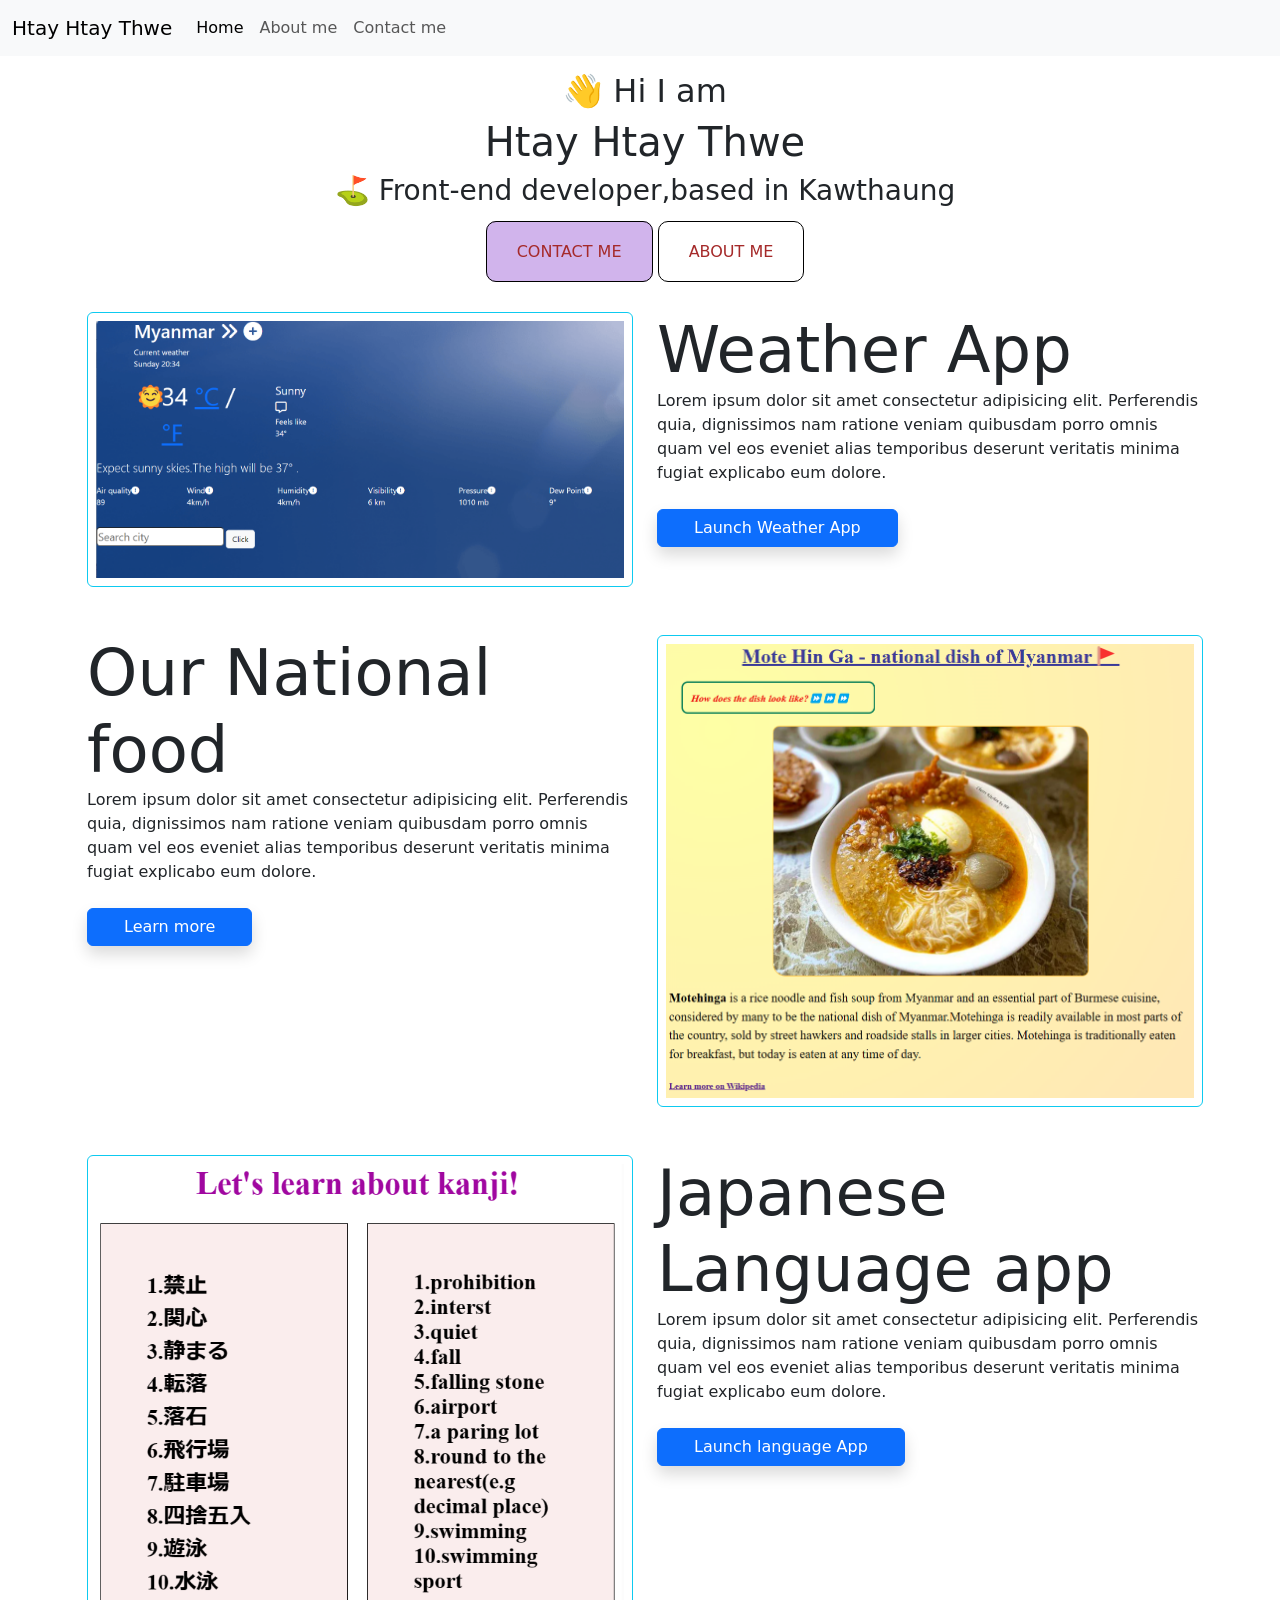
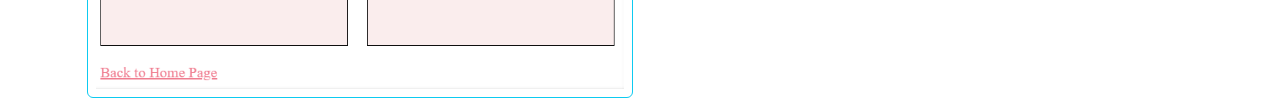
<file: index.html>
<!DOCTYPE html>
<html lang="en">
   <head>
     <meta charset="UTF-8" />
     <meta http-equiv="X-UA-Compatible" content="IE=edge" />
     <meta name="viewport" content="width=device-width, initial-scale=1.0" />
     <meta name="description" content="the mentions of apps" />
     <title>Htay Htay Thwe</title>
 
     <link
       href="https://cdn.jsdelivr.net/npm/bootstrap@5.3.0-alpha3/dist/css/bootstrap.min.css"
       rel="stylesheet"
       integrity="sha384-KK94CHFLLe+nY2dmCWGMq91rCGa5gtU4mk92HdvYe+M/SXH301p5ILy+dN9+nJOZ"
       crossorigin="anonymous"
     />
     <script
       src="https://cdn.jsdelivr.net/npm/@popperjs/core@2.11.7/dist/umd/popper.min.js"
       integrity="sha384-zYPOMqeu1DAVkHiLqWBUTcbYfZ8osu1Nd6Z89ify25QV9guujx43ITvfi12/QExE"
       crossorigin="anonymous"
     ></script>
     <script
       src="https://cdn.jsdelivr.net/npm/bootstrap@5.3.0-alpha3/dist/js/bootstrap.min.js"
       integrity="sha384-Y4oOpwW3duJdCWv5ly8SCFYWqFDsfob/3GkgExXKV4idmbt98QcxXYs9UoXAB7BZ"
       crossorigin="anonymous"
     ></script>
     <link rel="stylesheet" href="./style.css" />
     <style>
    body{
      margin-left: 10px;
    }
    </style>
  </head>
  <body>
    <nav class="navbar navbar-expand-lg bg-body-tertiary fixed-top">
      <div class="container-fluid">
        <a class="navbar-brand" href="#">Htay Htay Thwe</a>
        <button class="navbar-toggler" type="button" data-bs-toggle="collapse" data-bs-target="#navbarNav" aria-controls="navbarNav" aria-expanded="false" aria-label="Toggle navigation">
          <span class="navbar-toggler-icon"></span>
        </button>
        <div class="collapse navbar-collapse" id="navbarNav">
          <ul class="navbar-nav">
            <li class="nav-item">
              <a class="nav-link active" aria-current="page" href="index.html">Home</a>
            </li>
            <li class="nav-item">
              <a class="nav-link" href=""about.html>About me</a>
            </li>
            <li class="nav-item">
              <a class="nav-link" href="about.html#contact">Contact me</a>
            </li>
          </ul>
        </div>
      </div>
    </nav>
    <br/>
    <br/>
    <br/>
    <section>
    <h2 id="name">👋 Hi I am</h2>
    <h1>Htay Htay Thwe</h1>
    <h3>⛳ Front-end developer,based in Kawthaung</h3>
    <br/>
    <div class="navigation-links">
      <a href="about.html#contact" class="contact-link">Contact me</a>
      <a href="about.html" class="about-link" id="about">About me</a>
    </div>
    </section>
    <br/>
    <br />
    <div class="container">
      <div class="row">
        <div class="col-sm-6">
          <img
            src="images/weather.png"
            class="img-fluid rounded p-2 border border-info"
            
            width="4000" alt="weather"
          />
        </div>
        <div class="col-sm-6">
          <span class="display-3">Weather App</span>
          <br/>
          <span>
            Lorem ipsum dolor sit amet consectetur adipisicing elit. Perferendis
            quia, dignissimos nam ratione veniam quibusdam porro omnis quam vel
            eos eveniet alias temporibus deserunt veritatis minima fugiat
            explicabo eum dolore.
            <br />
            <br />
            <p class="btn btn-primary shadow">
              <a
                class="one-link text-decoration-none p-4 text-white"
                href="index.html#name"
              >
                Launch Weather App
              </a>
            </p>
          </span>
        </div>
      </div>
    </div>
    <br />
    <br />
    <div class="container">
      <div class="row">
        <div class="col-sm-6">
          <span class="display-3">Our National food</span>
          <br />
          <span
            >Lorem ipsum dolor sit amet consectetur adipisicing elit.
            Perferendis quia, dignissimos nam ratione veniam quibusdam porro
            omnis quam vel eos eveniet alias temporibus deserunt veritatis
            minima fugiat explicabo eum dolore.
          </span>
          <br />
          <br />
          <p class="btn btn-primary shadow">
            <a
              class="one-link text-decoration-none p-4 text-white"
              href="index.html#name"
            >
              Learn more
            </a>
          </p>
        </div>
        <div class="col-sm-6">
          <span>
            <img
              src="images/motehinga.png"
              class="img-fluid rounded p-2 border border-info"
              
              width="4000" alt="decilious food"
            />
          </span>
        </div>
      </div>
    </div>
    <br />
    <br />
    <div class="container">
      <div class="row">
        <div class="col-sm-6">
          <img
            src="images/kanji.png"
            class="img-fluid rounded p-2 border border-info"
            
            width="4000" alt="kanji"
          />
        </div>
        <div class="col-sm-6">
          <span class="display-3">Japanese Language app</span>
          <br />
          <span>
            Lorem ipsum dolor sit amet consectetur adipisicing elit. Perferendis
            quia, dignissimos nam ratione veniam quibusdam porro omnis quam vel
            eos eveniet alias temporibus deserunt veritatis minima fugiat
            explicabo eum dolore.
          </span>
          <br />
          <br />
          <p class="btn btn-primary shadow">
            <a
              class="one-link text-decoration-none p-4 text-white"
              href="index.html#name"
            >
              Launch language App
            </a>
          </p>
        </div>
      </div>
    </div>
  </body>
</html>
</file>
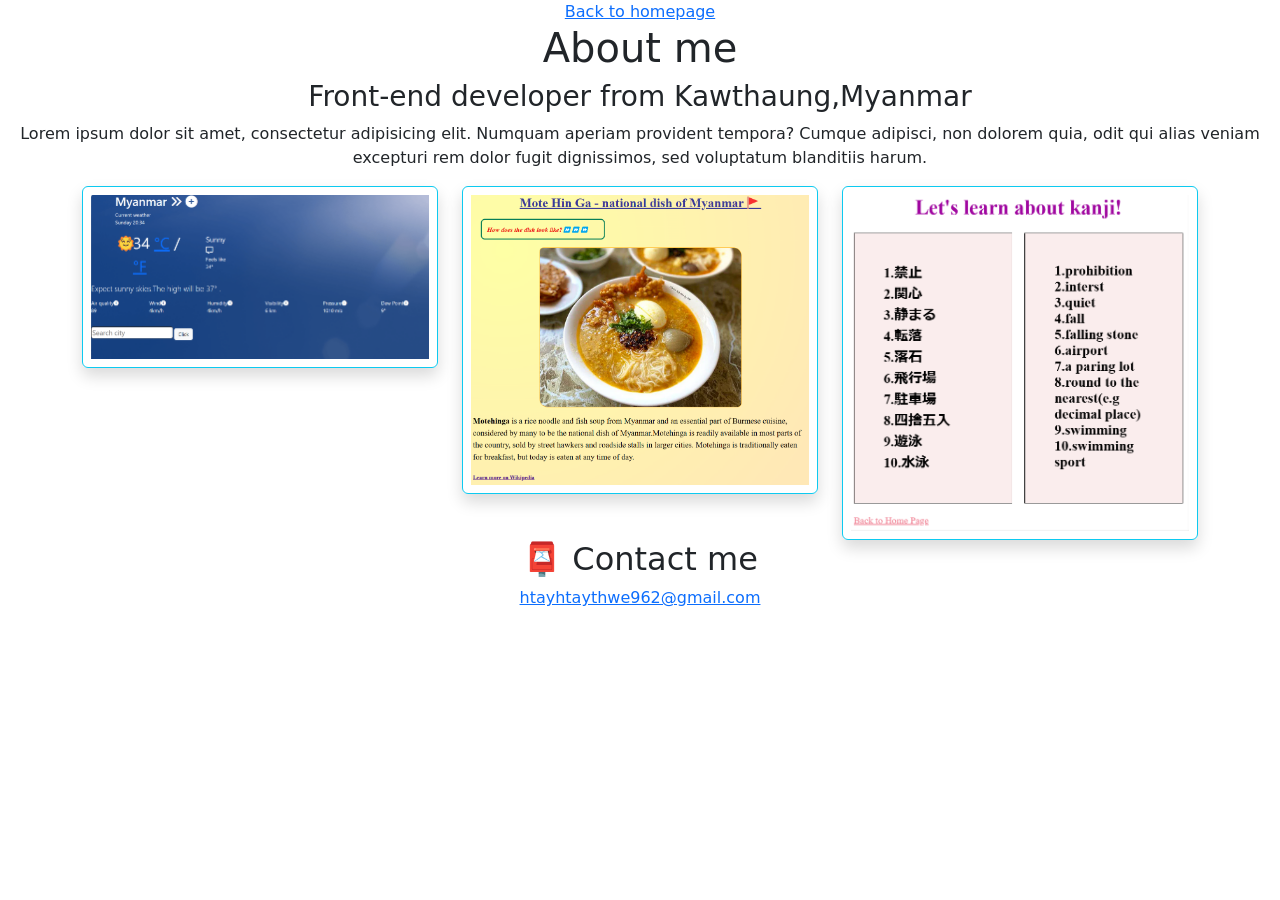
<file: about.html>
<!DOCTYPE html>
<html lang="en">
   <head>
     <meta charset="UTF-8" />
     <meta http-equiv="X-UA-Compatible" content="IE=edge" />
     <meta name="viewport" content="width=device-width, initial-scale=1.0" />
     <meta name="description" content="the mentions of apps" />
     <title>Htay Htay Thwe</title>
 
     <link
       href="https://cdn.jsdelivr.net/npm/bootstrap@5.3.0-alpha3/dist/css/bootstrap.min.css"
       rel="stylesheet"
       integrity="sha384-KK94CHFLLe+nY2dmCWGMq91rCGa5gtU4mk92HdvYe+M/SXH301p5ILy+dN9+nJOZ"
       crossorigin="anonymous"
     />
     <script
       src="https://cdn.jsdelivr.net/npm/@popperjs/core@2.11.7/dist/umd/popper.min.js"
       integrity="sha384-zYPOMqeu1DAVkHiLqWBUTcbYfZ8osu1Nd6Z89ify25QV9guujx43ITvfi12/QExE"
       crossorigin="anonymous"
     ></script>
     <script
       src="https://cdn.jsdelivr.net/npm/bootstrap@5.3.0-alpha3/dist/js/bootstrap.min.js"
       integrity="sha384-Y4oOpwW3duJdCWv5ly8SCFYWqFDsfob/3GkgExXKV4idmbt98QcxXYs9UoXAB7BZ"
       crossorigin="anonymous"
     ></script>
     <link rel="stylesheet" href="./style.css" />
  
  </head>
  <body>
    <header>
    <a href="index.html" class="homepage-link">Back to homepage</a>
    <h1>About me</h1>
    <h3>Front-end developer from Kawthaung,Myanmar</h3>
    <p>
      Lorem ipsum dolor sit amet, consectetur adipisicing elit. Numquam aperiam
      provident tempora? Cumque adipisci, non dolorem quia, odit qui alias
      veniam excepturi rem dolor fugit
      <span> dignissimos, sed voluptatum blanditiis harum. </span>
    </p>
    </header>
    <div class="container">
      <div class="row">
        <div class="col-sm-4">
          <img
            src="images/weather.png"
            class="img-fluid p-2 shadow rounded border border-info"
            width="700" alt="weather app"
          />
        </div>
        <div class="col-sm-4">
          <img
            src="images/motehinga.png"
            class="img-fluid p-2 shadow rounded border border-info"
            width="400" alt="delicious food"
          />
        </div>
        <div class="col-sm-4">
          <img
            src="images/kanji.png"
            class="img-fluid p-2 shadow rounded border border-info"
            width="500" alt="Japanese app"
          />
        </div>
      </div>
    </div>
    <div  class="contactMe" id="contact">
      <h2>📮 Contact me</h2>
      <a href="mailto:htayhtaythwe962@gmail.com" class="email-link">
        htayhtaythwe962@gmail.com
      </a>
    </div>
  </body>
</html>
</file>
<file: style.css>
.contact-link{
  padding: 20px 30px;
  background-color: rgb(209, 180, 236);
  text-decoration:none;
  color:brown;
  text-transform: uppercase;
  border: 1px solid black;
  border-radius: 10px;
}
.contact-link:hover{
  background-color: white;
  box-shadow: 2px 2px;
}
section{
  text-align: center;
}
.about-link{
  padding: 20px 30px;
  text-decoration: none;
  color: brown;
  border: 1px solid black;
  border-radius: 10px;
  text-transform: uppercase;
}
.about-link:hover{
  background-color:rgb(206, 163, 246) ;
  box-shadow: 2px 2px;

}
header{
  text-align: center;
}
.contactMe{
  text-align: center;
}
</file>
